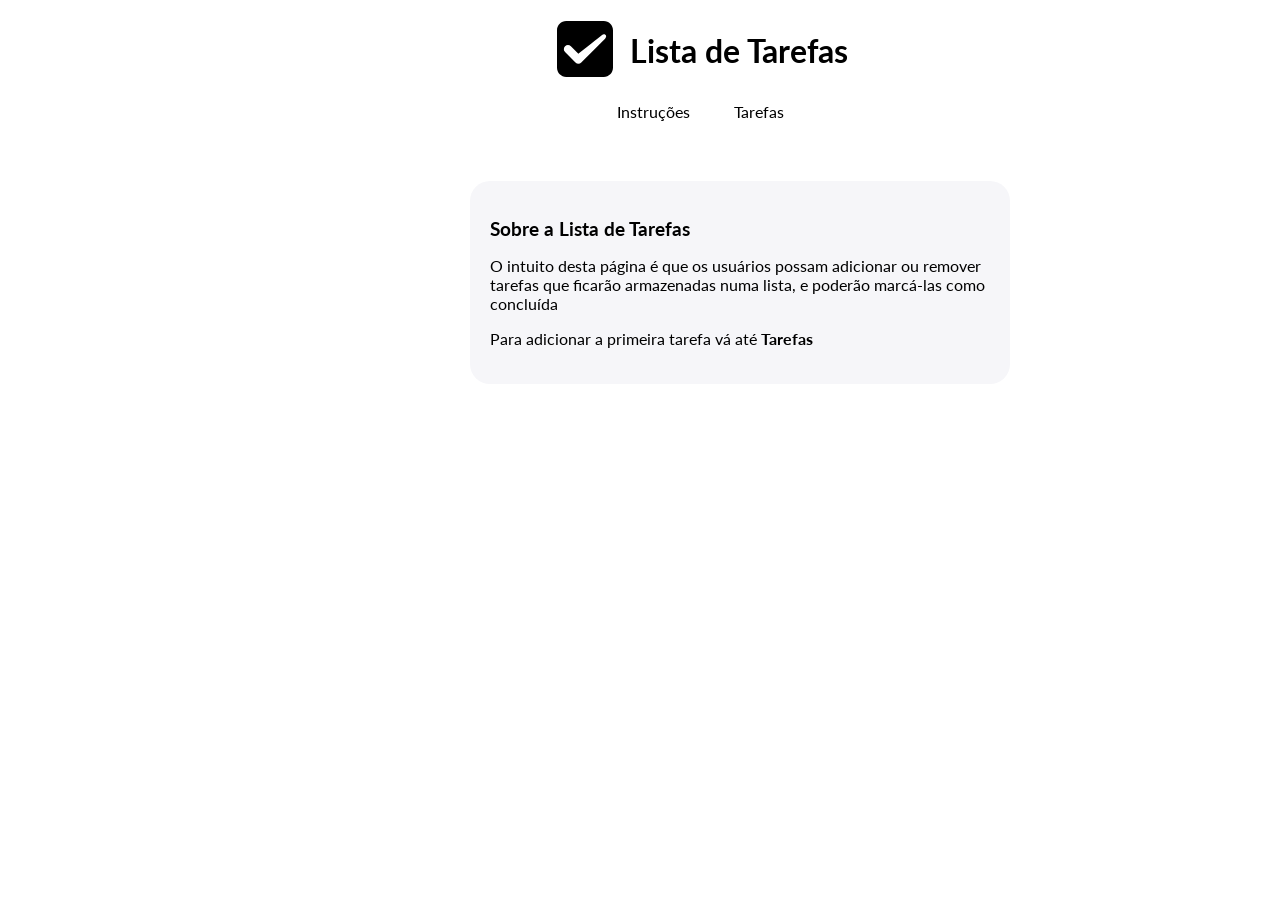
<file: index.html>
<!-- PARTE 1 -->
<!DOCTYPE html>
<html lang="en">
<head>
    <meta charset="UTF-8">
    <meta http-equiv="X-UA-Compatible" content="IE=edge">
    <meta name="viewport" content="width=device-width, initial-scale=1.0">
    <link rel="icon"  href="imagens/favicon.ico">
    <link rel="stylesheet" href="style/style.css">
    <title>Lista de Tarefas | Instruções</title>
</head>
<body>
    <!-- PARTE 2 -->
    <header>
        <img src="imagens/logo.svg" width="70px" height="auto" alt="">
        <h1>Lista de Tarefas</h1>
    </header>

    <!-- PARTE 3 -->
    <nav>
        <a href="index.html">Instruções</a>
        <a href="tarefas.html">Tarefas</a>
    </nav>

    <!-- PARTE 5 -->
    <main>
        <section>
            <h2>Sobre a Lista de Tarefas</h2>
            <p>O intuito desta página é que os usuários possam adicionar ou remover tarefas que ficarão armazenadas numa lista, e poderão marcá-las como concluída</p>
            <p>Para adicionar a primeira tarefa vá até <b>Tarefas</b></p>
            </section>
    </main>

<script src="app/app.js"></script>

</body>
</html>
</file>
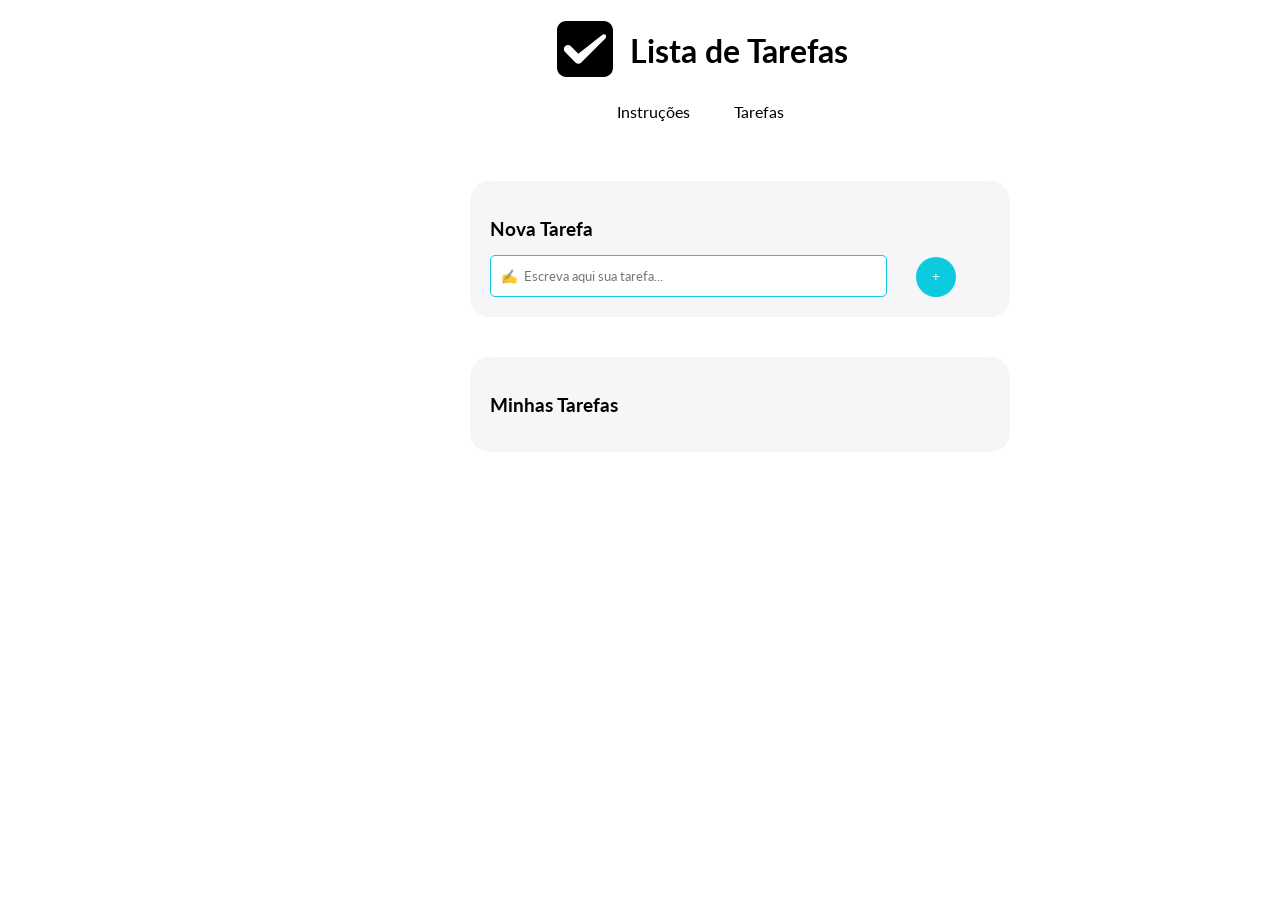
<file: tarefas.html>
<!-- PARTE 1 -->
<!DOCTYPE html>
<html lang="en">
  <head>
    <meta charset="UTF-8" />
    <meta http-equiv="X-UA-Compatible" content="IE=edge" />
    <meta name="viewport" content="width=device-width, initial-scale=1.0" />
    <link rel="icon" href="imagens/favicon.ico" />
    <!-- <link href="https://cdn.jsdelivr.net/npm/bootstrap@5.1.3/dist/css/bootstrap.min.css" rel="stylesheet" integrity="sha384-1BmE4kWBq78iYhFldvKuhfTAU6auU8tT94WrHftjDbrCEXSU1oBoqyl2QvZ6jIW3" crossorigin="anonymous"> -->
    <link rel="stylesheet" href="style/style.css" />
    <title>Lista de Tarefas | Tarefas</title>
  </head>
  <body>
    <!-- PARTE 4 -->
    <header>
      <img src="imagens/logo.svg" width="70px" height="auto" alt="" />
      <h1>Lista de Tarefas</h1>
    </header>

    <nav>
      <a href="index.html">Instruções</a>
      <a href="tarefas.html">Tarefas</a>
    </nav>

    <!-- PARTE 6 -->
    <main>
      <section id="novaTarefa">
        <h2>Nova Tarefa</h2>
        <input
          id="inputNovaTarefa"
          type="text"
          placeholder="✍️  Escreva aqui sua tarefa..."
        />
        <input
          id="btnNovaTarefa"
          type="submit"
          value="+"
          onclick="addNovaTarefa()"
        />
      </section>

      <!-- PARTE 7 -->
      <section id="listaDeTarefas">
        <h2>Minhas Tarefas</h2>
        <ol id="olTarefas">
          <!-- <li>Ir ao super mercado <button class="btnEditar">Editar</button></li>
                    <li>Estudar programação</li>
                    <li>Atualiza ro LinkedIn</li> -->
        </ol>
      </section>
    </main>
    <script
      src="https://cdn.jsdelivr.net/npm/bootstrap@5.1.3/dist/js/bootstrap.bundle.min.js"
      integrity="sha384-ka7Sk0Gln4gmtz2MlQnikT1wXgYsOg+OMhuP+IlRH9sENBO0LRn5q+8nbTov4+1p"
      crossorigin="anonymous"
    ></script>
    <script src="https://code.jquery.com/jquery-3.6.3.min.js"></script>
    <script src="app/app.js"></script>
  </body>
</html>
</file>
<file: style/style.css>
@import url('https://fonts.googleapis.com/css2?family=Lato:wght@400;700&family=Rubik:wght@400;700&display=swap');

/* PARTE 2 */
body{
    font-family: 'Lato', sans-serif;
    margin: 0;
    padding: 0;
}

/* PARTE 3 */
header{
    width: 300px;
    margin: 0 550px;
}

header img {
    float: left;
}

header h1{
    position: relative;
    top: 10px;
    left: 10px;
}

/* PARTE 4 */

nav{
    width: 300px;
    margin: 0 550px;
    padding: 20px 0;
    text-align: center;
}

nav a{
    color: #000;
    margin: 20px;
    text-decoration: none;
}

/* PARTE 5 */
main{
    width: 750px;
    margin: 40px 370px;
}

section{
    width: 500px;
    height: auto;
    margin: 40px 100px;
    padding: 20px;
    background-color: #F6F6F9;
    border-radius: 20px; 
}

section h2{
    font-size: 19px;
}

#inputNovaTarefa{
    font-family: 'Lato', sans-serif;
    padding: 0 10px;
    height: 40px;
    width: 375px;
    border: 1px solid #0CCBDE;
    border-radius: 5px;
}

#btnNovaTarefa {
    height: 40px;
    width: 40px;
    
    border-radius: 20px;
    border: none;
    margin: 0 25px;
    background-color: #0CCBDE;
    color: #fff;
}

#btnNovaTarefa:hover {
    transform: scale(1.1);
}

#listaDeTarefas ul{
    margin: 0;
    padding: 0;
}

#listaDeTarefas li{
    list-style: none;
    padding: 20px;
    margin: 20px;
    background-color: #fff;
    border-radius: 10px;
}

#listaDeTarefas li:hover {
    background-color: #0CCBDE;
    color: #fff;
}

#listaDeTarefas li:hover .btnEditar{
    color: #000;
    background-color: #F6F6F9;
}

.aberta{
  text-decoration: none;
}

.concluida{
    text-decoration: line-through;
}

.btnEditar{
    border: none;
    float: right;
    padding: 3px;
    margin-right: 10px;
    border-radius: 5px;
    color: #fff;
    background-color: #fff;
}


.btnDelete{
    width: 20px;
    height: auto;
    border: none;
    float: right;
    padding: 3px;
    border-radius: 5px;
}
</file>
